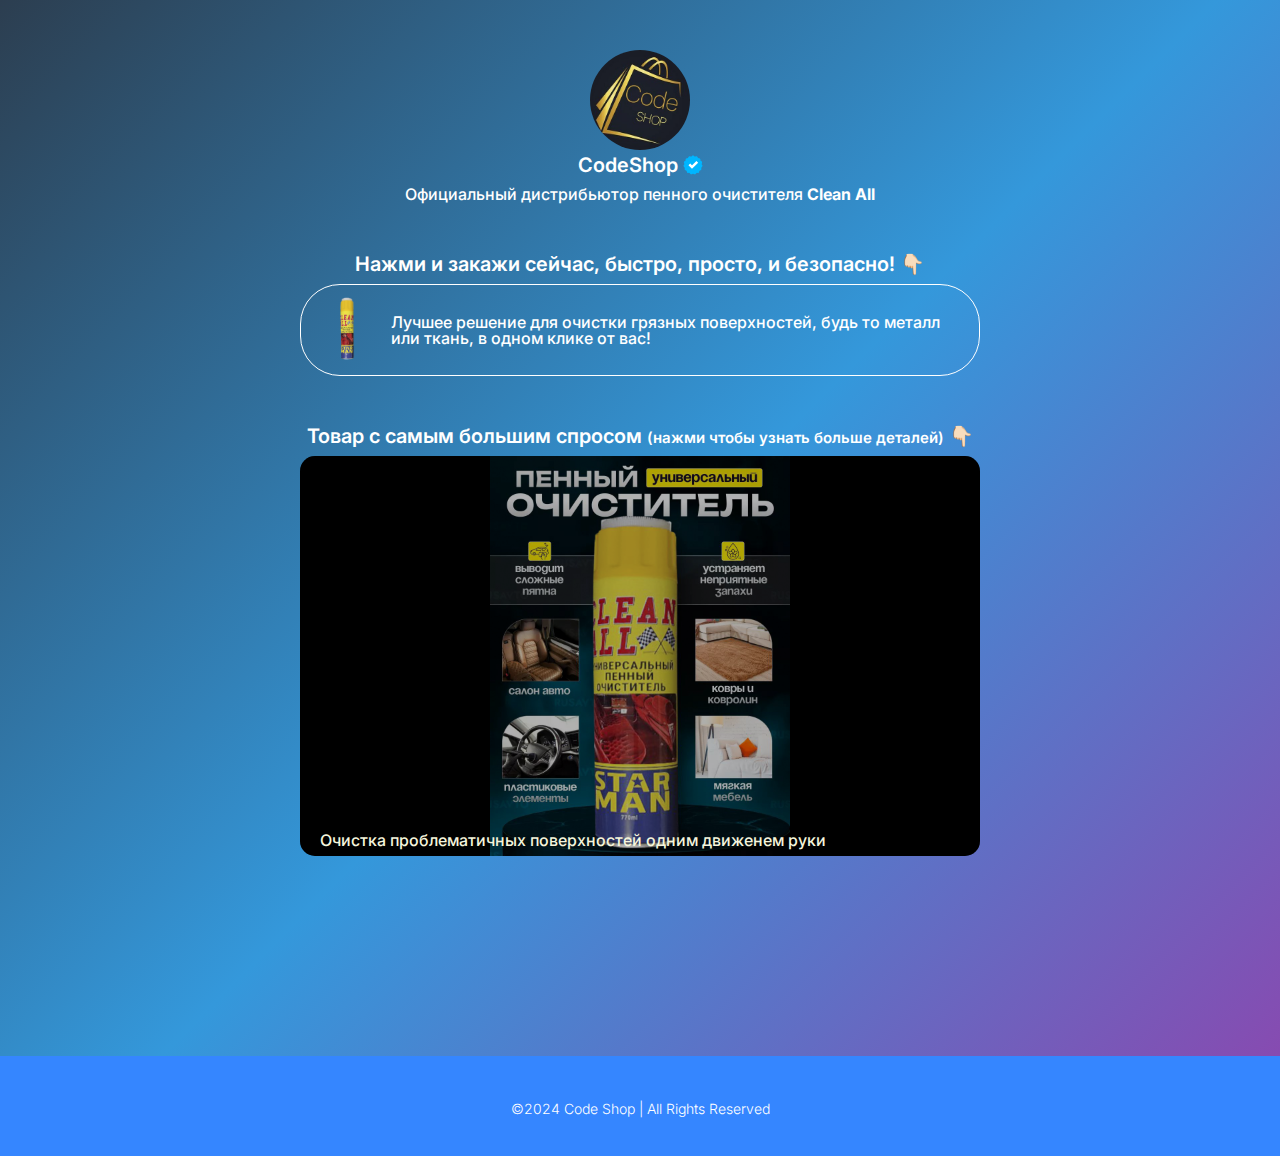
<file: index.html>
<!DOCTYPE html>
<html lang="en">

<head>
  <meta charset="UTF-8" />
  <meta http-equiv="X-UA-Compatible" content="IE=edge" />
  <meta name="viewport" content="width=device-width, initial-scale=1, maximum-scale=1" />
  <link href="//maxcdn.bootstrapcdn.com/font-awesome/4.5.0/css/font-awesome.min.css" rel="stylesheet" />
  <link rel="preconnect" href="https://fonts.googleapis.com" />
  <link rel="preconnect" href="https://fonts.gstatic.com" crossorigin />
  <link href="https://fonts.googleapis.com/css2?family=Inter:wght@300;400;500;600;700;800&display=swap" rel="stylesheet" />
  <link rel="icon" type="image/x-icon" href="img/faicon.jpg" />
  <link rel="stylesheet" href="css/style.min.css" />
  <title>CodeShop Taplink</title>

  <!-- Yandex.Metrika counter -->
  <script type="text/javascript">
    (function (m, e, t, r, i, k, a) {
      m[i] = m[i] || function () { (m[i].a = m[i].a || []).push(arguments) };
      m[i].l = 1 * new Date();
      for (var j = 0; j < document.scripts.length; j++) { if (document.scripts[j].src === r) { return; } }
      k = e.createElement(t), a = e.getElementsByTagName(t)[0], k.async = 1, k.src = r, a.parentNode.insertBefore(k, a)
    })
      (window, document, "script", "https://mc.yandex.ru/metrika/tag.js", "ym");

    ym(97489046, "init", {
      clickmap: true,
      trackLinks: true,
      accurateTrackBounce: true,
      webvisor: true
    });
  </script>
  <noscript>
    <div><img src="https://mc.yandex.ru/watch/97489046" style="position:absolute; left:-9999px;" alt="" /></div>
  </noscript>
  <!-- /Yandex.Metrika counter -->
</head>

<body>
  <div id="wrapper" class="wrapper">
    <div class="avatar">
      <a href="https://codeshop.md">
        <img class="avatar__img" src="img/faicon.jpg" alt="Logo" />
        <h1 class="avatar__name">CodeShop <img src="img/1.svg" alt="" /></h1>
      </a>
      <p class="avatar__description">
        Официальный дистрибьютор пенного очистителя <b>Clean All</b>
      </p>
    </div>
    <!-- <div class="social">
      <a class="social__link" href="">
        <svg enable-background="new 0 0 24 24" viewBox="0 0 24 24" class="sc-gKsewC cVBMqs">
          <title data-testid="svgTitle" id="title_0.041889852674691364">email</title>
          <path d="M18.821,20.5H5.179A3.683,3.683,0,0,1,1.5,16.821V7.179A3.683,3.683,0,0,1,5.179,3.5H18.821A3.683,3.683,0,0,1,22.5,7.179v9.642A3.683,3.683,0,0,1,18.821,20.5ZM5.179,4.5A2.682,2.682,0,0,0,2.5,7.179v9.642A2.682,2.682,0,0,0,5.179,19.5H18.821A2.682,2.682,0,0,0,21.5,16.821V7.179A2.682,2.682,0,0,0,18.821,4.5Z"></path>
          <path d="M12,14.209a.5.5,0,0,1-.346-.138L4.286,7.028a.5.5,0,0,1,.691-.723L12,13.018l7.023-6.713a.5.5,0,1,1,.691.723l-7.368,7.043A.5.5,0,0,1,12,14.209Z"></path>
          <path d="M4.7,17.833a.5.5,0,0,1-.347-.86l5.54-5.31a.5.5,0,0,1,.692.722L5.048,17.694A.5.5,0,0,1,4.7,17.833Z"></path>
          <path d="M19.3,17.832a.5.5,0,0,1-.346-.139l-5.538-5.308a.5.5,0,0,1,.692-.722l5.538,5.308a.5.5,0,0,1-.346.861Z"></path>
        </svg>
      </a>
      <a href="" class="social__link">
        <svg enable-background="new 0 0 24 24" viewBox="0 0 24 24" class="sc-gKsewC cVBMqs">
          <title data-testid="svgTitle" id="title_0.2559367476656367">instagram</title>
          <path d="M21.938,7.71a7.329,7.329,0,0,0-.456-2.394,4.615,4.615,0,0,0-1.1-1.694,4.61,4.61,0,0,0-1.7-1.1,7.318,7.318,0,0,0-2.393-.456C15.185,2.012,14.817,2,12,2s-3.185.012-4.29.062a7.329,7.329,0,0,0-2.394.456,4.615,4.615,0,0,0-1.694,1.1,4.61,4.61,0,0,0-1.1,1.7A7.318,7.318,0,0,0,2.062,7.71C2.012,8.814,2,9.182,2,12s.012,3.186.062,4.29a7.329,7.329,0,0,0,.456,2.394,4.615,4.615,0,0,0,1.1,1.694,4.61,4.61,0,0,0,1.7,1.1,7.318,7.318,0,0,0,2.393.456c1.1.05,1.472.062,4.29.062s3.186-.012,4.29-.062a7.329,7.329,0,0,0,2.394-.456,4.9,4.9,0,0,0,2.8-2.8,7.318,7.318,0,0,0,.456-2.393c.05-1.1.062-1.472.062-4.29S21.988,8.814,21.938,7.71Zm-1,8.534a6.351,6.351,0,0,1-.388,2.077,3.9,3.9,0,0,1-2.228,2.229,6.363,6.363,0,0,1-2.078.388C15.159,20.988,14.8,21,12,21s-3.159-.012-4.244-.062a6.351,6.351,0,0,1-2.077-.388,3.627,3.627,0,0,1-1.35-.879,3.631,3.631,0,0,1-.879-1.349,6.363,6.363,0,0,1-.388-2.078C3.012,15.159,3,14.8,3,12s.012-3.159.062-4.244A6.351,6.351,0,0,1,3.45,5.679a3.627,3.627,0,0,1,.879-1.35A3.631,3.631,0,0,1,5.678,3.45a6.363,6.363,0,0,1,2.078-.388C8.842,3.012,9.205,3,12,3s3.158.012,4.244.062a6.351,6.351,0,0,1,2.077.388,3.627,3.627,0,0,1,1.35.879,3.631,3.631,0,0,1,.879,1.349,6.363,6.363,0,0,1,.388,2.078C20.988,8.841,21,9.2,21,12S20.988,15.159,20.938,16.244Z"></path>
          <path d="M17.581,5.467a.953.953,0,1,0,.952.952A.954.954,0,0,0,17.581,5.467Z"></path>
          <path d="M12,7.073A4.927,4.927,0,1,0,16.927,12,4.932,4.932,0,0,0,12,7.073Zm0,8.854A3.927,3.927,0,1,1,15.927,12,3.932,3.932,0,0,1,12,15.927Z"></path>
        </svg>
      </a>
      <a href="" class="social__link">
        <svg enable-background="new 0 0 24 24" viewBox="0 0 24 24" class="sc-gKsewC cVBMqs">
          <title data-testid="svgTitle" id="title_0.25577795984070373">youtube</title>
          <path d="M12,20.55c-.3,0-7.279-.006-9.115-.5A3.375,3.375,0,0,1,.5,17.665,29.809,29.809,0,0,1,0,12,29.824,29.824,0,0,1,.5,6.334,3.375,3.375,0,0,1,2.885,3.948c1.836-.492,8.819-.5,9.115-.5s7.279.006,9.115.5A3.384,3.384,0,0,1,23.5,6.334,29.97,29.97,0,0,1,24,12a29.97,29.97,0,0,1-.5,5.666,3.384,3.384,0,0,1-2.388,2.386C19.279,20.544,12.3,20.55,12,20.55Zm0-16.1c-.072,0-7.146.006-8.857.464A2.377,2.377,0,0,0,1.464,6.593,29.566,29.566,0,0,0,1,12a29.566,29.566,0,0,0,.464,5.407,2.377,2.377,0,0,0,1.679,1.679c1.711.458,8.785.464,8.857.464s7.146-.006,8.857-.464a2.377,2.377,0,0,0,1.679-1.679A29.66,29.66,0,0,0,23,12a29.66,29.66,0,0,0-.464-5.407h0a2.377,2.377,0,0,0-1.679-1.679C19.146,4.456,12.071,4.45,12,4.45ZM9.7,15.95a.5.5,0,0,1-.5-.5V8.55a.5.5,0,0,1,.75-.433l5.975,3.45a.5.5,0,0,1,0,.866L9.95,15.883A.5.5,0,0,1,9.7,15.95Zm.5-6.534v5.168L14.675,12Z"></path>
        </svg>
      </a>
      <a href="" class="social__link">
        <svg enable-background="new 0 0 24 24" viewBox="0 0 24 24" class="sc-gKsewC cVBMqs">
          <title data-testid="svgTitle" id="title_0.091078173222501">tiktok</title>
          <path d="M9.37,23.5a7.468,7.468,0,0,1,0-14.936.537.537,0,0,1,.538.5v3.8a.542.542,0,0,1-.5.5,2.671,2.671,0,1,0,2.645,2.669.432.432,0,0,1,0-.05V1a.5.5,0,0,1,.5-.5h3.787a.5.5,0,0,1,.5.5A4.759,4.759,0,0,0,21.59,5.76a.5.5,0,0,1,.5.5L22.1,10a.533.533,0,0,1-.519.515,9.427,9.427,0,0,1-4.741-1.268v6.789A7.476,7.476,0,0,1,9.37,23.5ZM8.908,9.585a6.466,6.466,0,1,0,6.93,6.447V8.326a.5.5,0,0,1,.791-.407A8.441,8.441,0,0,0,21.1,9.5l-.006-2.76A5.761,5.761,0,0,1,15.859,1.5H13.051V16.032a.458.458,0,0,1,0,.053,3.672,3.672,0,1,1-4.14-3.695Z"></path>
        </svg>
      </a>
      <a href="" class="social__link">
        <svg enable-background="new 0 0 24 24" viewBox="0 0 24 24" class="sc-gKsewC cVBMqs">
          <title data-testid="svgTitle" id="title_0.6765323854549397">facebook</title>
          <path d="M23,12A11,11,0,1,0,10.279,22.865h0a11.08,11.08,0,0,0,3.436,0h0A10.952,10.952,0,0,0,23,12ZM10.859,21.935v-6.9a.5.5,0,0,0-.5-.5H8.193V12.5h2.166a.5.5,0,0,0,.5-.5V9.686c0-2.278,1.264-3.585,3.459-3.585a15.392,15.392,0,0,1,1.858.137V7.89h-.824l-.019,0a2,2,0,0,0-2.181,1.735,1.8,1.8,0,0,0-.011.4V12a.5.5,0,0,0,.5.5H15.97l-.312,2.035H13.641a.5.5,0,0,0-.5.5v6.9A10.124,10.124,0,0,1,10.859,21.935Zm3.282-.166V15.535h1.946a.5.5,0,0,0,.5-.425l.465-3.035a.5.5,0,0,0-.494-.575H14.141V10.016a1.267,1.267,0,0,1,.308-.821,1.218,1.218,0,0,1,.9-.3h1.324a.5.5,0,0,0,.5-.5V5.806a.5.5,0,0,0-.42-.494A16.661,16.661,0,0,0,14.325,5.1c-2.754,0-4.466,1.757-4.466,4.585V11.5H7.693a.5.5,0,0,0-.5.5v3.035a.5.5,0,0,0,.5.5H9.859v6.234a10,10,0,1,1,4.282,0Z"></path>
        </svg>
      </a>
      <a href="" class="social__link">
        <svg enable-background="new 0 0 24 24" viewBox="0 0 24 24" class="sc-gKsewC cVBMqs">
          <title data-testid="svgTitle" id="title_0.8347535935464794">amazon</title>
          <path d="M11.058,15.759a2.671,2.671,0,0,0,2.3-1.638,6.812,6.812,0,0,0,.631-3.608l0-.452a.5.5,0,0,0-.5-.5c-3.145,0-4.738,1.2-4.738,3.571A2.349,2.349,0,0,0,11.058,15.759Zm1.934-5.187a5.877,5.877,0,0,1-.5,3.052l0,.008c-.437.79-.864,1.127-1.431,1.127-1.18,0-1.307-1.138-1.307-1.627C9.751,12,10.132,10.7,12.992,10.572Z"></path>
          <path d="M7.866,8.278a5.565,5.565,0,0,0-3.454,5.316c0,3.132,1.946,5.156,4.959,5.156a6.11,6.11,0,0,0,4.8-1.911,6.349,6.349,0,0,0,1.512,1.655A1.028,1.028,0,0,0,17,18.341c.579-.519,1.657-1.437,2.309-1.986a1.119,1.119,0,0,0,.073-1.4.4.4,0,0,0-.023-.034c-.105-.145-.216-.281-.325-.416a2.642,2.642,0,0,1-.784-1.918V7.813c0-2.028,0-3.944-1.539-5.438A6.945,6.945,0,0,0,12.043.75c-1.858,0-6.27.483-7.118,4.948a1.059,1.059,0,0,0,.9,1.247l2.966.323a1.175,1.175,0,0,0,.955-.983A1.758,1.758,0,0,1,11.64,4.9a1.2,1.2,0,0,1,.9.3,3.175,3.175,0,0,1,.454,2.066l-.381.042A16.647,16.647,0,0,0,7.866,8.278Zm5.68-.069a.5.5,0,0,0,.443-.5V7.52a4.218,4.218,0,0,0-.745-3.028,2.174,2.174,0,0,0-1.6-.591A2.729,2.729,0,0,0,8.763,6.074a.5.5,0,0,1-.081.185l-2.693-.3c-.05-.011-.087-.038-.084-.062.711-3.745,4.529-4.149,6.138-4.149a5.948,5.948,0,0,1,3.969,1.344c1.235,1.2,1.235,2.829,1.235,4.719V12.59a3.623,3.623,0,0,0,1.007,2.547c.094.117.19.235.282.359.049.086.06.153.095.123-.626.525-1.717,1.453-2.3,1.976-.042.037-.083.058-.071.08a5.608,5.608,0,0,1-1.346-1.528l-.252-.37a.5.5,0,0,0-.369-.213.464.464,0,0,0-.4.149A5.379,5.379,0,0,1,9.371,17.75c-2.479,0-3.959-1.554-3.959-4.156A4.547,4.547,0,0,1,8.263,9.2,15.963,15.963,0,0,1,12.714,8.3Z"></path>
          <path d="M23.794,18.381c-.523-.595-3.211-.788-4.748.31a.5.5,0,1,0,.582.814A4.6,4.6,0,0,1,23,19.02a4.553,4.553,0,0,1-1.331,3.162.5.5,0,1,0,.646.762C23.731,21.742,24.34,19.1,23.794,18.381Z"></path>
          <path d="M21.859,20.024a.5.5,0,0,0-.678-.2c-.187.1-.374.2-.558.292A18.948,18.948,0,0,1,.816,18.566a.5.5,0,0,0-.634.774,20.327,20.327,0,0,0,11.832,3.892,19.953,19.953,0,0,0,9.059-2.227c.193-.1.388-.2.583-.3A.5.5,0,0,0,21.859,20.024Z"></path>
        </svg>
      </a>
    </div> -->

    <p class="subtitle">Нажми и закажи сейчас, быстро, просто, и безопасно! 👇🏻</p>

    <a href="https://foam.codeshop.md" class="product__link">
      <img src="img/penka.png" alt="" />
      <p>Лучшее решение для очистки грязных поверхностей, будь то металл или ткань, в одном клике от вас!</p>
    </a>

    <p class="subtitle">Товар с самым большим спросом <span style="font-size: 15px;"><a href="https://foam.codeshop.md">(нажми чтобы узнать больше деталей)</a></span> 👇🏻</p>

    <a href="https://foam.codeshop.md" class="product__link-big">
      <img src="img/main_prod.png" alt="" />
      <p style="text-align: center; color: beige;">Очистка проблематичных поверхностей одним движенем руки</p>
    </a>

    <!-- <a href="" class="product__link">
      <img src="img/1.webp" alt="" />
      <p>Lorem ipsum dolor sit amet consectetur adipisicing elit. Nisi, magnam!</p>
    </a>

    <a href="" class="product__link">
      <img src="img/1.webp" alt="" />
      <p>Lorem ipsum dolor sit amet consectetur adipisicing elit. Nisi, magnam!</p>
    </a>

    <a href="" class="product__link">
      <img src="img/1.webp" alt="" />
      <p>Lorem ipsum dolor sit amet consectetur adipisicing elit. Nisi, magnam!</p>
    </a>
    <p class="me">Create to <a href="https://t.me/sergiy_kudrych">WebDev</a></p>
   -->
  </div>
  <footer class="footer">
    <div class="waves">
      <div class="wave" id="wave1"></div>
      <div class="wave" id="wave2"></div>
      <div class="wave" id="wave3"></div>
      <div class="wave" id="wave4"></div>
    </div>

    <p>&copy;2024 Code Shop | All Rights Reserved</p>
  </footer>
  <!-- <script src="https://unpkg.com/imask"></script> -->
  <!-- <script src="../files/js/form-req.js"></script> -->
  <!-- <script src="https://cdn.jsdelivr.net/npm/axios/dist/axios.min.js"></script> -->
  <!-- <script src="../files/js/swiper.js"></script> -->
  <!-- <script src="js/app.min.js"></script> -->

</body>

</html>
</file>
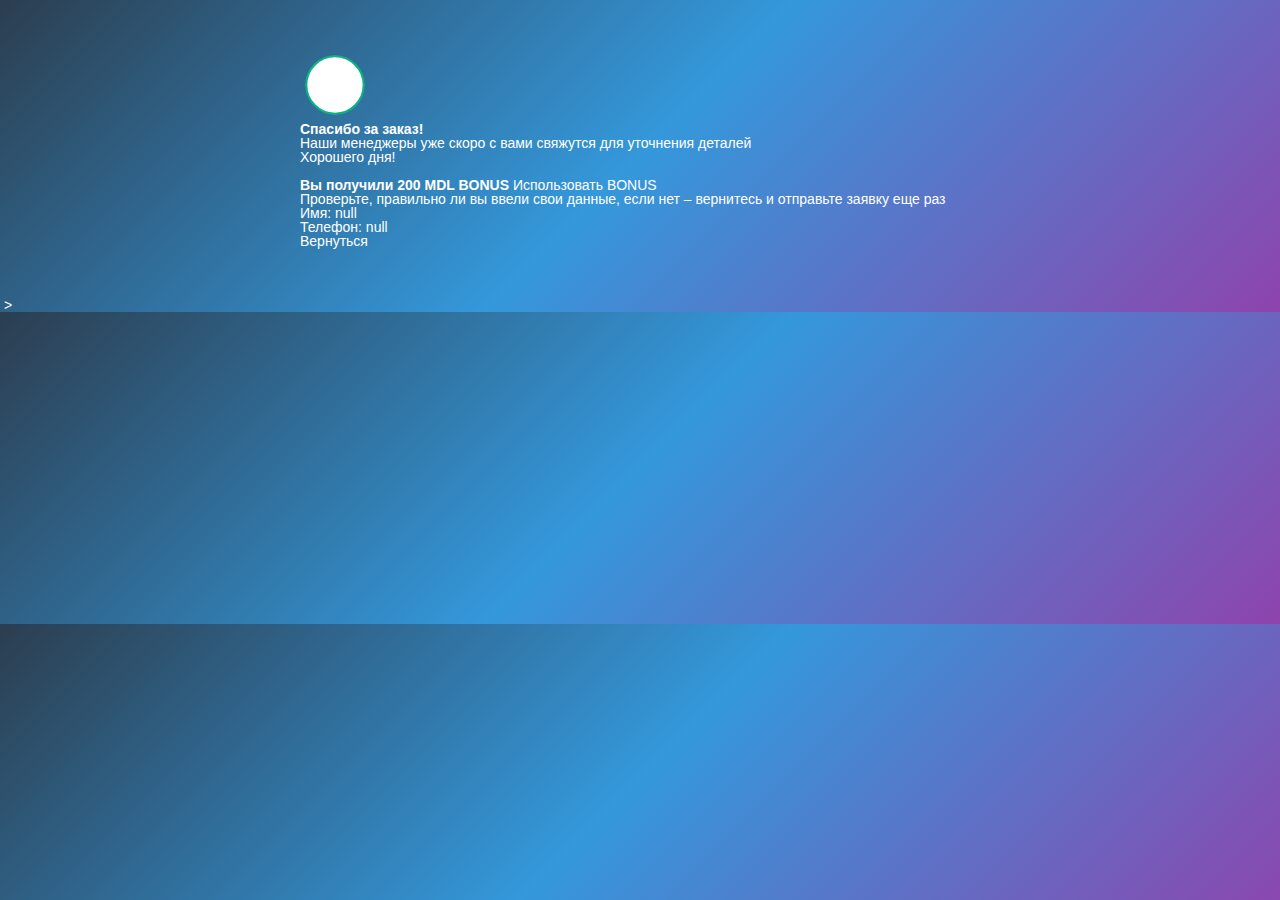
<file: thank-you-page.html>
<!DOCTYPE html>
<html lang="uk">
  <head>
    <meta charset="UTF-8" />
    <meta http-equiv="X-UA-Compatible" content="IE=edge" />
    <meta name="viewport" content="width=480 , user-scalable=no" />
    <link rel="shortcut icon" href="img/faicon.png" type="image/x-icon" />
    <link href="//maxcdn.bootstrapcdn.com/font-awesome/4.5.0/css/font-awesome.min.css" rel="stylesheet" />
    <link rel="icon" type="image/x-icon" href="img/faicon.jpg" />
    <link rel="stylesheet" href="css/style.min.css" />
    <title>Спасибо за заказ</title>
    <!-- Meta Pixel Code -->
    <script>
      !(function (f, b, e, v, n, t, s) {
        if (f.fbq) return;
        n = f.fbq = function () {
          n.callMethod ? n.callMethod.apply(n, arguments) : n.queue.push(arguments);
        };
        if (!f._fbq) f._fbq = n;
        n.push = n;
        n.loaded = !0;
        n.version = '2.0';
        n.queue = [];
        t = b.createElement(e);
        t.async = !0;
        t.src = v;
        s = b.getElementsByTagName(e)[0];
        s.parentNode.insertBefore(t, s);
      })(window, document, 'script', 'https://connect.facebook.net/en_US/fbevents.js');
      fbq('init', '722611993163770');
      fbq('track', 'PageView');
      fbq('track', 'Purchase', {
        content_type: 'product',
        content_ids: ['1'],
        content_name: 'Сварочный апарат',
        content_category: 'Сварочный апарат',
        value: 4890.0,
        currency: 'MDL',
        product_catalog_id: [1],
      });
    </script>
    <noscript
      ><img height="1" width="1" style="display: none" src="https://www.facebook.com/tr?id=722611993163770&ev=PageView&noscript=1"
    /></noscript>
    <!-- End Meta Pixel Code -->
  </head>

  <body>
    <div id="wrapper" class="wrapper">
      <main class="page">
        <div class="page__container">
          <div class="thank-you-massage">
            <div class="check">
              <svg
                width="70px"
                height="70px"
                viewBox="0 0 133 133"
                version="1.1"
                xmlns="http://www.w3.org/2000/svg"
                xmlns:xlink="http://www.w3.org/1999/xlink"
              >
                <g id="check-group" stroke="none" stroke-width="1" fill="none" fill-rule="evenodd">
                  <circle id="filled-circle" fill="#07b481" cx="66.5" cy="66.5" r="54.5" />
                  <circle id="white-circle" fill="#FFFFFF" cx="66.5" cy="66.5" r="55.5" />
                  <circle id="outline" stroke="#07b481" stroke-width="4" cx="66.5" cy="66.5" r="54.5" />
                  <polyline id="check" stroke="#FFFFFF" stroke-width="5.5" points="41 70 56 85 92 49" />
                </g>
              </svg>
            </div>
            <p class="massage__text">
              <b>Спасибо за заказ!</b> <br />
              Наши менеджеры уже скоро с вами свяжутся для уточнения деталей <br />
              Хорошего дня!
            </p>
            <br />
            <p class="info-person">
              <b>Вы получили 200 MDL BONUS</b>
              <a href="https://codeshop.md?sale=200" class="btn">Использовать BONUS</a>
            </p>
            <div class="info-person">
              <p>Проверьте, правильно ли вы ввели свои данные, если нет – вернитесь и отправьте заявку еще раз</p>
              <div class="info-person__name"></div>
              <div class="info-person__number"></div>
              <a href="index.html" class="btn">Вернуться</a>
            </div>
          </div>
        </div>
      </main>
    </div>
    <script src="../files/js/swiper.js"></script>
    <script src="js/app.min.js"></script>
  </body>
</html>
>
</file>
<file: css/style.min.css>
@charset "UTF-8";
@font-face {
  font-family: Itim;
  font-display: swap;
  src: url("../fonts/Itim-Regular.woff2") format("woff2"),
    url("../fonts/Itim-Regular.woff") format("woff");
  font-weight: 400;
  font-style: normal;
}
@font-face {
  font-family: Montserrat;
  font-display: swap;
  src: url("../fonts/Montserrat-Bold.woff2") format("woff2"),
    url("../fonts/Montserrat-Bold.woff") format("woff");
  font-weight: 700;
  font-style: normal;
}
@font-face {
  font-family: Montserrat;
  font-display: swap;
  src: url("../fonts/Montserrat-Medium.woff2") format("woff2"),
    url("../fonts/Montserrat-Medium.woff") format("woff");
  font-weight: 500;
  font-style: normal;
}
@font-face {
  font-family: Montserrat;
  font-display: swap;
  src: url("../fonts/Montserrat-Regular.woff2") format("woff2"),
    url("../fonts/Montserrat-Regular.woff") format("woff");
  font-weight: 400;
  font-style: normal;
}
/*Обнуление*/
* {
  padding: 0;
  margin: 0;
  border: 0;
}

*,
*:before,
*:after {
  -moz-box-sizing: border-box;
  -webkit-box-sizing: border-box;
  box-sizing: border-box;
}

:focus,
:active {
  outline: none;
}

a,
a:focus,
a:active {
  text-decoration: none;
  outline: none;
}

nav,
footer,
header,
aside {
  display: block;
}

html,
body {
  width: 100%;
  font-size: 100%;
  line-height: 1;
  font-size: 14px;
  -ms-text-size-adjust: 100%;
  -moz-text-size-adjust: 100%;
  -webkit-text-size-adjust: 100%;
}

input,
button,
textarea {
  font-family: inherit;
}

input::-ms-clear {
  display: none;
}

button {
  cursor: pointer;
}

button::-moz-focus-inner {
  padding: 0;
  border: 0;
}

a,
a:visited {
  color: white;
  text-decoration: none;
}

a:hover {
  text-decoration: none;
}

ul li {
  list-style: none;
}

img {
  vertical-align: top;
  max-width: 100%;
  object-fit: contain;
}

h1,
h2,
h3,
h4,
h5,
h6 {
  font-size: inherit;
  font-weight: 400;
}

/*--------------------*/
:root {
  --color-head-logo: #000;
  --color-head-text: #000;
  --color-white: #fff;
  --color-dark: #171c21;
  --color-gray: #f4f4f9;
  --color-red: #e6324b;
  --color-button: rgba(255, 227, 232, 1);
  --color-timer: #f4f4f9;
  --color-timer-text: #000;
  --color-accent: #ffb83f;
}

html,
body {
  font-family: "Inter", sans-serif;
  font-weight: 400;
  overflow-anchor: none;
}

body {
  margin: 0 auto;
  background: linear-gradient(135deg, #2c3e50, #3498db, #8e44ad);
  color: #fff;
}

.wrapper {
  padding: 50px 10px;
  max-width: 700px;
  margin: 0 auto;
}

.avatar {
  text-align: center;
  display: flex;
  flex-direction: column;
  gap: 10px;
  justify-content: center;
  align-items: center;
  margin-bottom: 50px;
}
.avatar__img {
  border-radius: 50%;
  width: 100px;
  height: 100px;
  object-fit: cover;
  margin-bottom: 5px;
}
.avatar__name {
  font-size: 20px;
  font-size: 20px;
  font-weight: 600;
  display: flex;
  align-items: center;
  gap: 5px;
}
@media (max-width: 1230px) {
  .avatar__name {
    font-size: calc(16px + 4 * (100vw - 320px) / 910);
  }
}
.avatar__name img {
  height: 20px;
}
.avatar__description {
  max-width: 600px;
  text-align: center;
  font-size: 16px;
  font-weight: 500;
  line-height: 1.2;
}
@media (max-width: 1230px) {
  .avatar__description {
    font-size: calc(14px + 2 * (100vw - 320px) / 910);
  }
}

.social {
  margin-top: 30px;
  margin-bottom: 30px;
  display: flex;
  justify-content: center;
  align-items: center;
  gap: 10px;
}
@media (any-hover: hover) {
  .social__link:hover svg {
    transition: transform 0.3s ease 0s;
    transform: scale(1.1);
  }
}
.social__link svg {
  transition: transform 0.3s ease 0s;
  fill: #fff;
  height: 35px;
  width: 35px;
}

.subtitle {
  text-align: center;
  font-size: 20px;
  font-weight: 600;
  margin-bottom: 10px;
}
/* @media (max-width: 1230px) {
  .subtitle {
    font-size: calc(18px + 2 * (100vw - 320px) / 910);
  }
}
@media (max-width: 1230px) {
  .subtitle {
    margin-top: calc(15px + 10 * (100vw - 320px) / 910);
  }
}
@media (max-width: 1230px) {
  .subtitle {
    margin-bottom: calc(15px + 10 * (100vw - 320px) / 910);
  }
} */

.product {
  margin: 0 auto;
  text-align: center;
}
.product__link {
  display: flex;
  align-items: center;
  gap: 10px;
  border: 1px solid #fff;
  padding: 10px;
  border-radius: 40px;
  transition: background-color 0.3s ease 0s;
  margin-bottom: 50px;
}
.product__link img {
  border-radius: 50%;
  width: 70px;
  height: 70px;
  object-fit: cover;
}
@media (max-width: 1230px) {
  .product__link img {
    width: calc(40px + 30 * (100vw - 320px) / 910);
  }
}
@media (max-width: 1230px) {
  .product__link img {
    height: calc(40px + 30 * (100vw - 320px) / 910);
  }
}
.product__link p {
  font-weight: 500;
  color: #fff;
  font-size: 16px;
  transition: color 0.3s ease 0s;
}
@media (max-width: 1230px) {
  .product__link p {
    font-size: calc(14px + 2 * (100vw - 320px) / 910);
  }
}
@media (any-hover: hover) {
  .product__link:hover {
    background-color: #fff;
    transition: background-color 0.3s ease 0s;
  }
  .product__link:hover p {
    transition: color 0.3s ease 0s;
    color: rgb(86, 86, 100);
  }
}
.product__link-big {
  position: relative;
  display: block;
  width: 100%;
  height: 400px;
  height: 400px;
  border-radius: 15px;
  background-color: #000;
  animation: animBigProduct 3s linear 0s infinite normal none running;
}
@media (max-width: 1230px) {
  .product__link-big {
    height: calc(250px + 150 * (100vw - 320px) / 910);
  }
}
.product__link-big img {
  position: absolute;
  top: 0;
  left: 0;
  width: 100%;
  height: 100%;
  object-fit: contain;
  border-radius: 15px;
}
.product__link-big p {
  position: absolute;
  left: 20px;
  bottom: 8px;
  font-weight: 500;
  color: #fff;
  font-size: 16px;
  z-index: 2;
}
@media (max-width: 1230px) {
  .product__link-big p {
    font-size: calc(14px + 2 * (100vw - 320px) / 910);
  }
}
.product__link-big::after {
  content: "";
  height: 100%;
  width: 100%;
  background-color: rgba(0, 0, 0, 0.3);
  position: absolute;
  bottom: 0px;
  left: 0px;
  z-index: 1;
  border-radius: 15px;
  transition: background-color 0.3s ease 0s;
}
@media (any-hover: hover) {
  .product__link-big:hover::after {
    background-color: rgba(0, 0, 0, 0.4);
    transition: background-color 0.3s ease 0s;
  }
}

.me {
  text-align: center;
  display: flex;
  align-items: center;
  justify-content: center;
  margin-top: 50px;
  gap: 5px;
  cursor: pointer;
}
@media (any-hover: hover) {
  .me:hover {
    text-decoration: underline;
  }
}
.me a {
  color: #fff;
}

@keyframes animBigProduct {
  0% {
    transform: translateX(3px) rotate(1deg);
  }
  2.5% {
    transform: translateX(-3px) rotate(-1deg);
  }
  5% {
    transform: translateX(3px) rotate(1deg);
  }
  7.5% {
    transform: translateX(-3px) rotate(-1deg);
  }
  10% {
    transform: translateX(2px) rotate(1deg);
  }
  12.5% {
    transform: translateX(-2px) rotate(-1deg);
  }
  15% {
    transform: translateX(2px) rotate(1deg);
  }
  17.5% {
    transform: translateX(-2px) rotate(-1deg);
  }
  20% {
    transform: translateX(1px) rotate(1deg);
  }
  22.5% {
    transform: translateX(-1px) rotate(-1deg);
  }
  25% {
    transform: translateX(0px) rotate(0deg);
  }
}
@font-face {
  font-family: "icons";
  src: url("../files/fonts-icons/icons.eot?kt4bfy");
  src: url("../files/fonts-icons/icons.eot?kt4bfy#iefix")
      format("embedded-opentype"),
    url("../files/fonts-icons/icons.ttf?kt4bfy") format("truetype"),
    url("../files/fonts-icons/icons.woff?kt4bfy") format("woff"),
    url("../files/fonts-icons/icons.svg?kt4bfy#icons") format("svg");
  font-weight: normal;
  font-style: normal;
  font-display: block;
}
[class^="_icon-"],
[class*=" _icon-"] {
  /* use !important to prevent issues with browser extensions that change fonts */
  font-family: "icons" !important;
  speak-as: never;
  font-style: normal;
  font-weight: normal;
  font-variant: normal;
  text-transform: none;
  line-height: 1;
  /* Better Font Rendering =========== */
  -webkit-font-smoothing: antialiased;
  -moz-osx-font-smoothing: grayscale;
}

._icon-cart:before {
  content: "\e902";
  color: var(--color-dark);
}

._icon-arrow-left-solid:before {
  content: "\e900";
}

._icon-arrow-right-solid:before {
  content: "\e901";
}

._icon-truck:before {
  content: "\e9b0";
  font-size: 25px;
  color: var(--color-dark);
}

/* // footer */

@import url("https://fonts.googleapis.com/css2?family=Poppins:wght@200;300;400;500;600;700;800;900&display=swap");

.footer {
  position: relative;
  width: 100%;
  background: #3586ff;
  min-height: 100px;
  padding: 20px 50px;
  display: flex;
  justify-content: center;
  align-items: center;
  flex-direction: column;
  margin-top: 150px;
}

.footer p {
  text-align: center;
  color: #fff;
  margin: 15px 0 10px 0;
  font-size: 1rem;
  font-weight: 300;
  pointer-events: none;
}

.wave {
  position: absolute;
  top: -100px;
  left: 0;
  width: 100%;
  height: 100px;
  background: url("https://i.ibb.co/wQZVxxk/wave.png");
  background-size: 1000px 100px;
}

.wave#wave1 {
  z-index: 1000;
  opacity: 1;
  bottom: 0;
  animation: animateWaves 4s linear infinite;
}

.wave#wave2 {
  z-index: 999;
  opacity: 0.5;
  bottom: 10px;
  animation: animate 4s linear infinite !important;
}

.wave#wave3 {
  z-index: 1000;
  opacity: 0.2;
  bottom: 15px;
  animation: animateWaves 3s linear infinite;
}

.wave#wave4 {
  z-index: 999;
  opacity: 0.7;
  bottom: 20px;
  animation: animate 3s linear infinite;
}

@keyframes animateWaves {
  0% {
    background-position-x: 1000px;
  }
  100% {
    background-positon-x: 0px;
  }
}

@keyframes animate {
  0% {
    background-position-x: -1000px;
  }
  100% {
    background-positon-x: 0px;
  }
}
</file>
